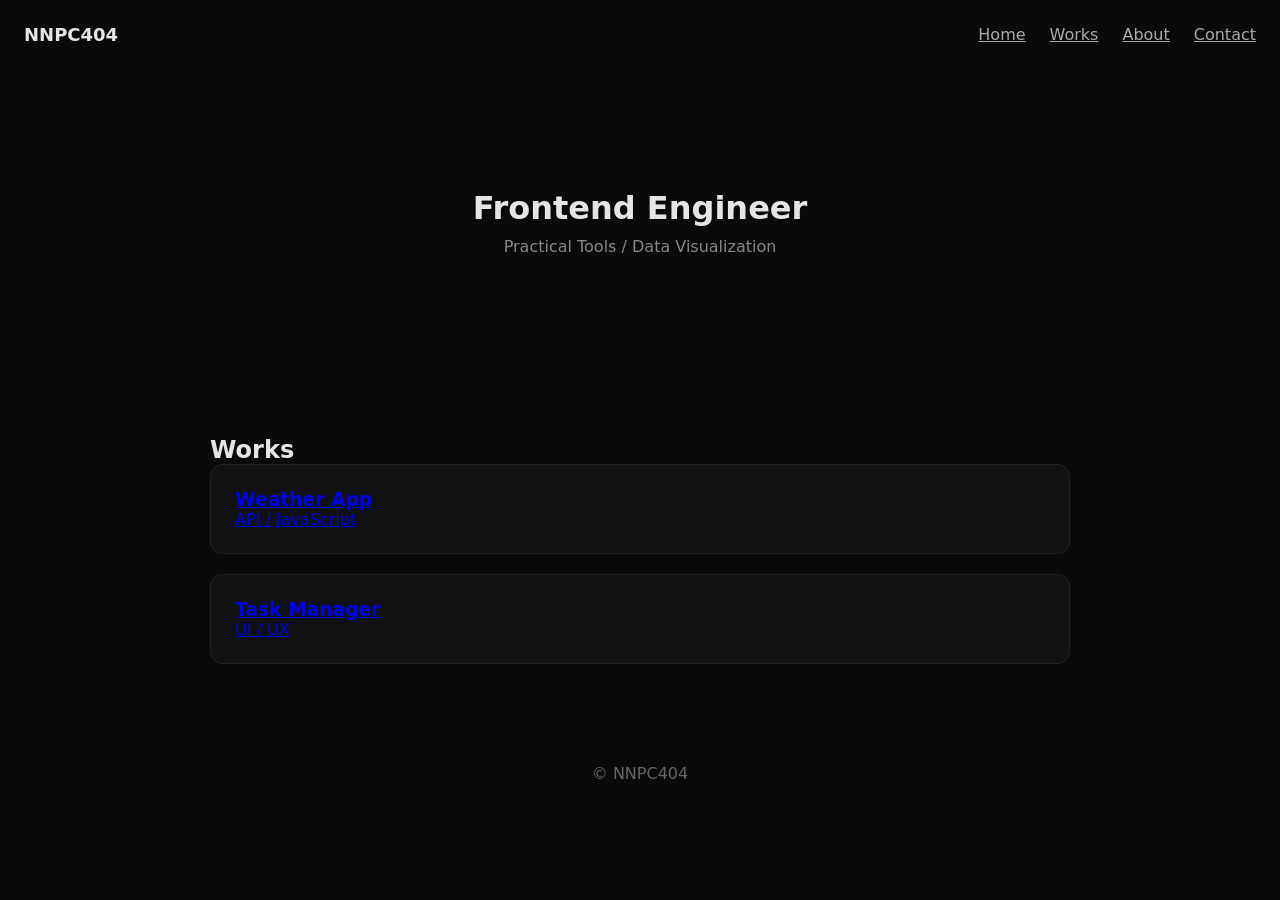
<file: index.html>
<!DOCTYPE html>
<html lang="ja">
<head>
  <meta charset="UTF-8">
  <meta name="viewport" content="width=device-width, initial-scale=1.0">
  <title>NNPC404 Portfolio</title>
  <link rel="stylesheet" href="./css/reset.css">
  <link rel="stylesheet" href="./css/style.css">
</head>

<body>

<header class="header">
  <h1 class="logo">NNPC404</h1>
  <nav>
    <ul class="nav">
      <li><a href="./">Home</a></li>
      <li><a href="./works/">Works</a></li>
      <li><a href="./about/">About</a></li>
      <li><a href="./contact/">Contact</a></li>
    </ul>
  </nav>
</header>

<main>

<section class="hero">
  <h2>Frontend Engineer</h2>
  <p>Practical Tools / Data Visualization</p>
</section>

<section class="works">
  <h2>Works</h2>
  <div class="grid">

    <a href="./works/project1/" class="card">
      <h3>Weather App</h3>
      <p>API / JavaScript</p>
    </a>

    <a href="./works/project2/" class="card">
      <h3>Task Manager</h3>
      <p>UI / UX</p>
    </a>

  </div>
</section>

</main>

<footer class="footer">
  <p>© NNPC404</p>
</footer>

<script src="./js/main.js"></script>
</body>
</html>
</file>
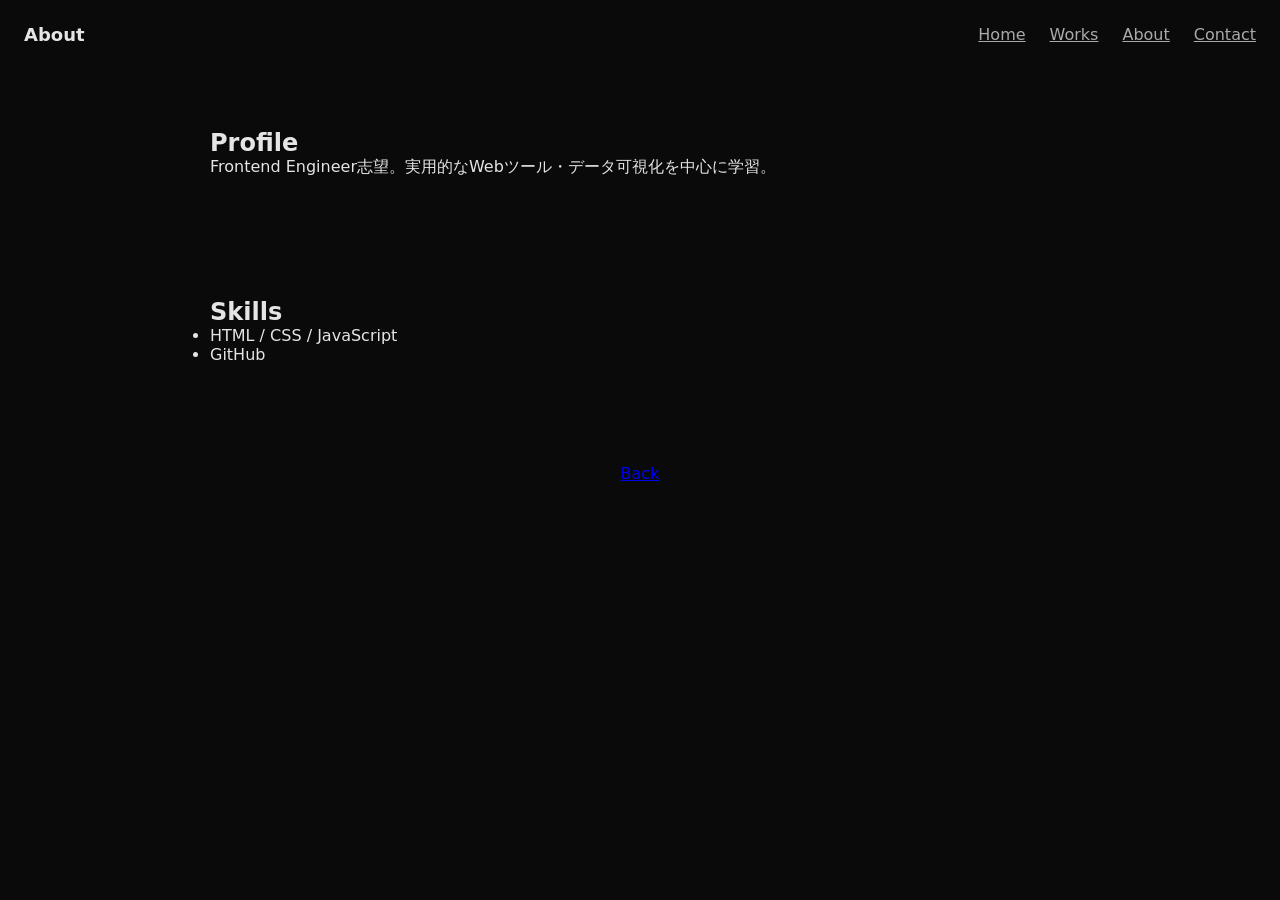
<file: about/index.html>
<!DOCTYPE html>
<html lang="ja">
<head>
  <meta charset="UTF-8">
  <meta name="viewport" content="width=device-width, initial-scale=1.0">
  <title>About</title>
  <link rel="stylesheet" href="../css/reset.css">
  <link rel="stylesheet" href="../css/style.css">
</head>

<body>

<header class="header">
  <h1 class="logo">About</h1>
  <ul class="nav">
    <li><a href="../">Home</a></li>
    <li><a href="../works/">Works</a></li>
    <li><a href="./">About</a></li>
    <li><a href="../contact/">Contact</a></li>
  </ul>
</header>

<main>

<section>
  <h2>Profile</h2>
  <p>Frontend Engineer志望。実用的なWebツール・データ可視化を中心に学習。</p>
</section>

<section>
  <h2>Skills</h2>
  <ul>
    <li>HTML / CSS / JavaScript</li>
    <li>GitHub</li>
  </ul>
</section>

</main>

<footer class="footer">
  <a href="../">Back</a>
</footer>

<script src="../js/main.js"></script>
</body>
</html>
</file>
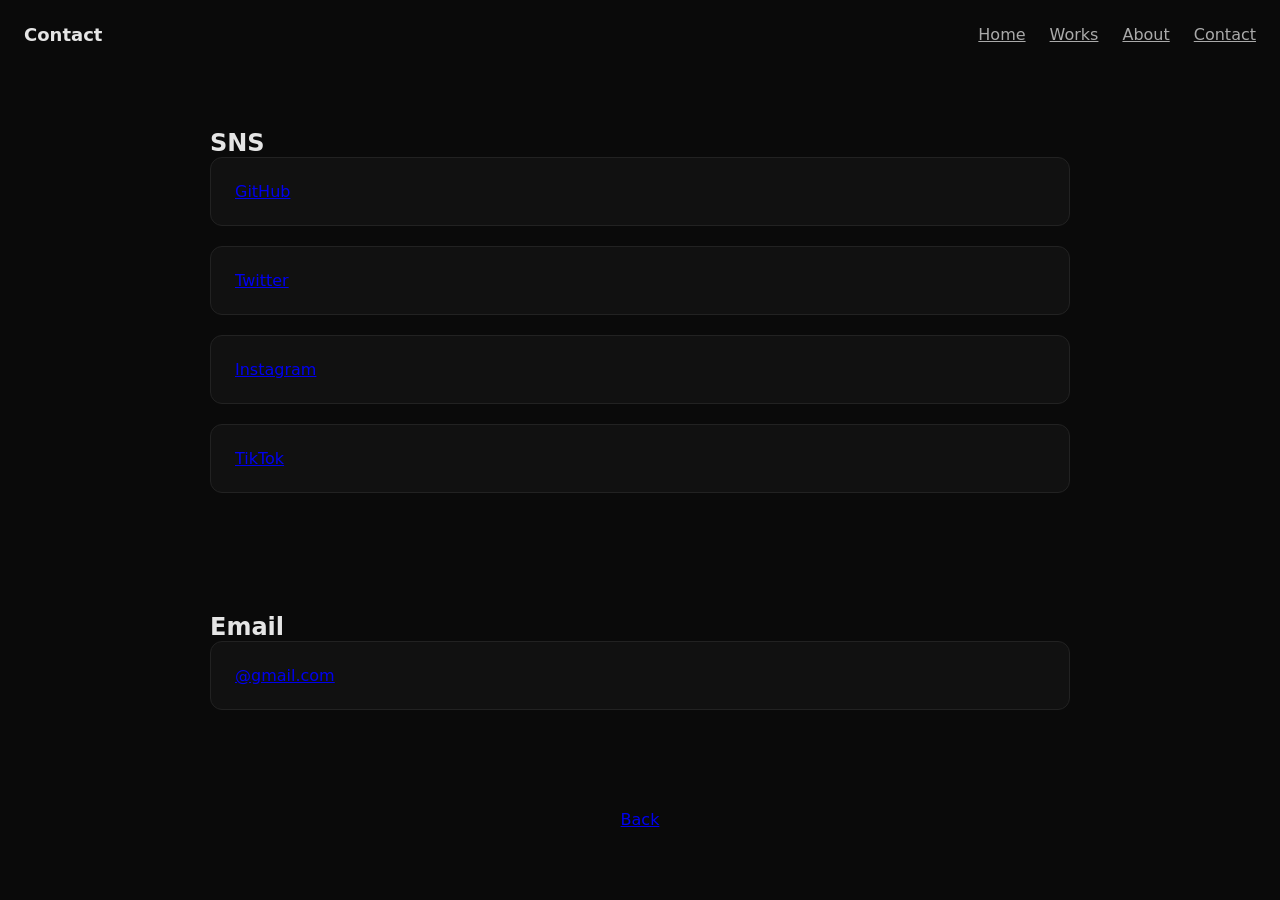
<file: contact/index.html>
<!DOCTYPE html>
<html lang="ja">
<head>
  <meta charset="UTF-8">
  <meta name="viewport" content="width=device-width, initial-scale=1.0">
  <title>Contact</title>
  <link rel="stylesheet" href="../css/reset.css">
  <link rel="stylesheet" href="../css/style.css">
</head>

<body>

<header class="header">
  <h1 class="logo">Contact</h1>
  <ul class="nav">
    <li><a href="../">Home</a></li>
    <li><a href="../works/">Works</a></li>
    <li><a href="../about/">About</a></li>
    <li><a href="./">Contact</a></li>
  </ul>
</header>

<main>

<section>
  <h2>SNS</h2>
  <div class="grid">

    <a href="https://github.com/nnpc404" target="_blank" class="card">GitHub</a>
    <a href="https://twitter.com/nnpc404" target="_blank" class="card">Twitter</a>
    <a href="https://instagram.com/nnpc404" target="_blank" class="card">Instagram</a>
    <a href="https://tiktok.com/@nnpc404" target="_blank" class="card">TikTok</a>

  </div>
</section>

<section>
  <h2>Email</h2>
  <a href="mailto:@gmail.com" class="card">@gmail.com</a>
</section>

</main>

<footer class="footer">
  <a href="../">Back</a>
</footer>

<script src="../js/main.js"></script>
</body>
</html>
</file>
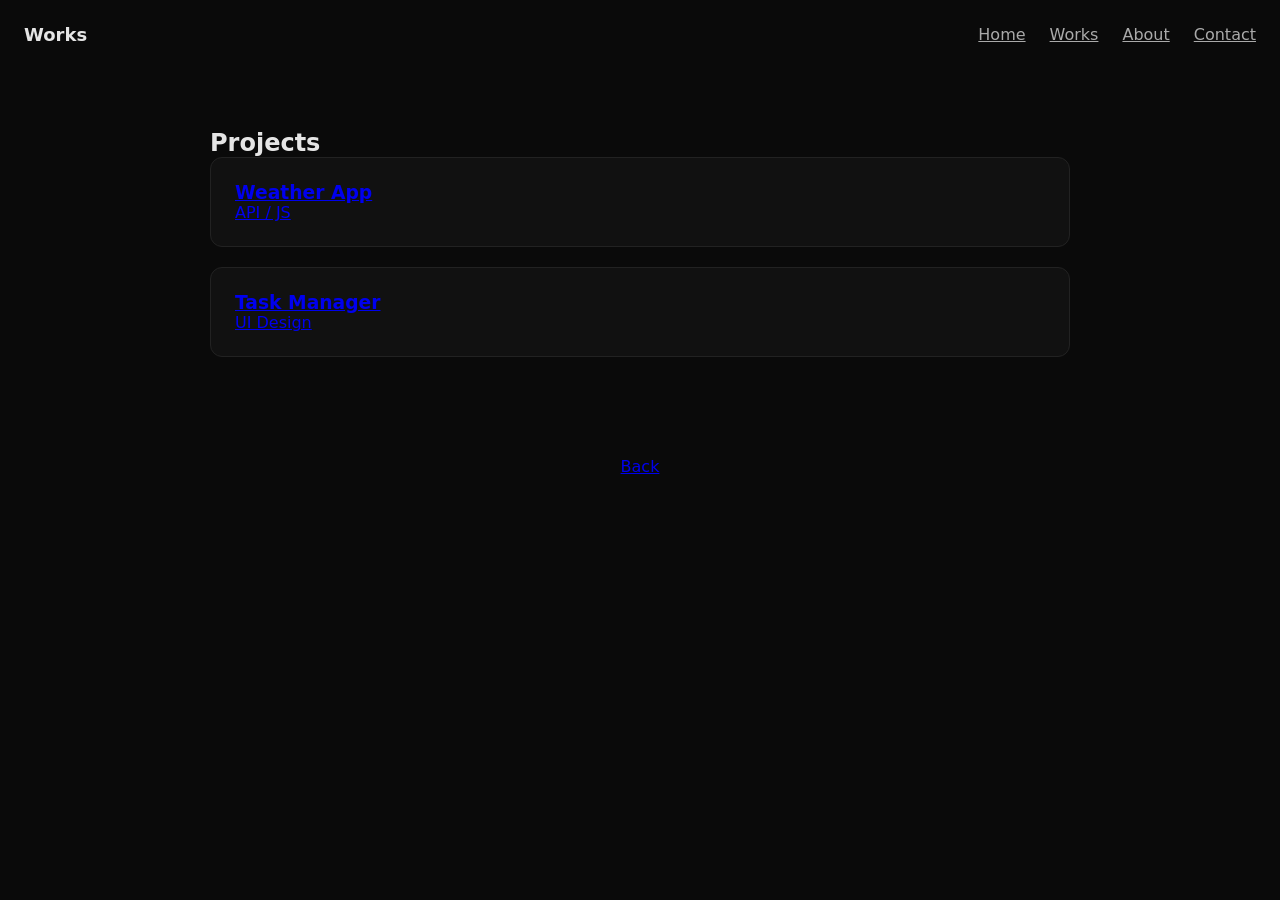
<file: works/index.html>
<!DOCTYPE html>
<html lang="ja">
<head>
  <meta charset="UTF-8">
  <meta name="viewport" content="width=device-width, initial-scale=1.0">
  <title>Works</title>
  <link rel="stylesheet" href="../css/reset.css">
  <link rel="stylesheet" href="../css/style.css">
</head>

<body>

<header class="header">
  <h1 class="logo">Works</h1>
  <ul class="nav">
    <li><a href="../">Home</a></li>
    <li><a href="./">Works</a></li>
    <li><a href="../about/">About</a></li>
    <li><a href="../contact/">Contact</a></li>
  </ul>
</header>

<main>

<section>
  <h2>Projects</h2>
  <div class="grid">

    <a href="./project1/" class="card">
      <h3>Weather App</h3>
      <p>API / JS</p>
    </a>

    <a href="./project2/" class="card">
      <h3>Task Manager</h3>
      <p>UI Design</p>
    </a>

  </div>
</section>

</main>

<footer class="footer">
  <a href="../">Back</a>
</footer>

<script src="../js/main.js"></script>
</body>
</html>
</file>
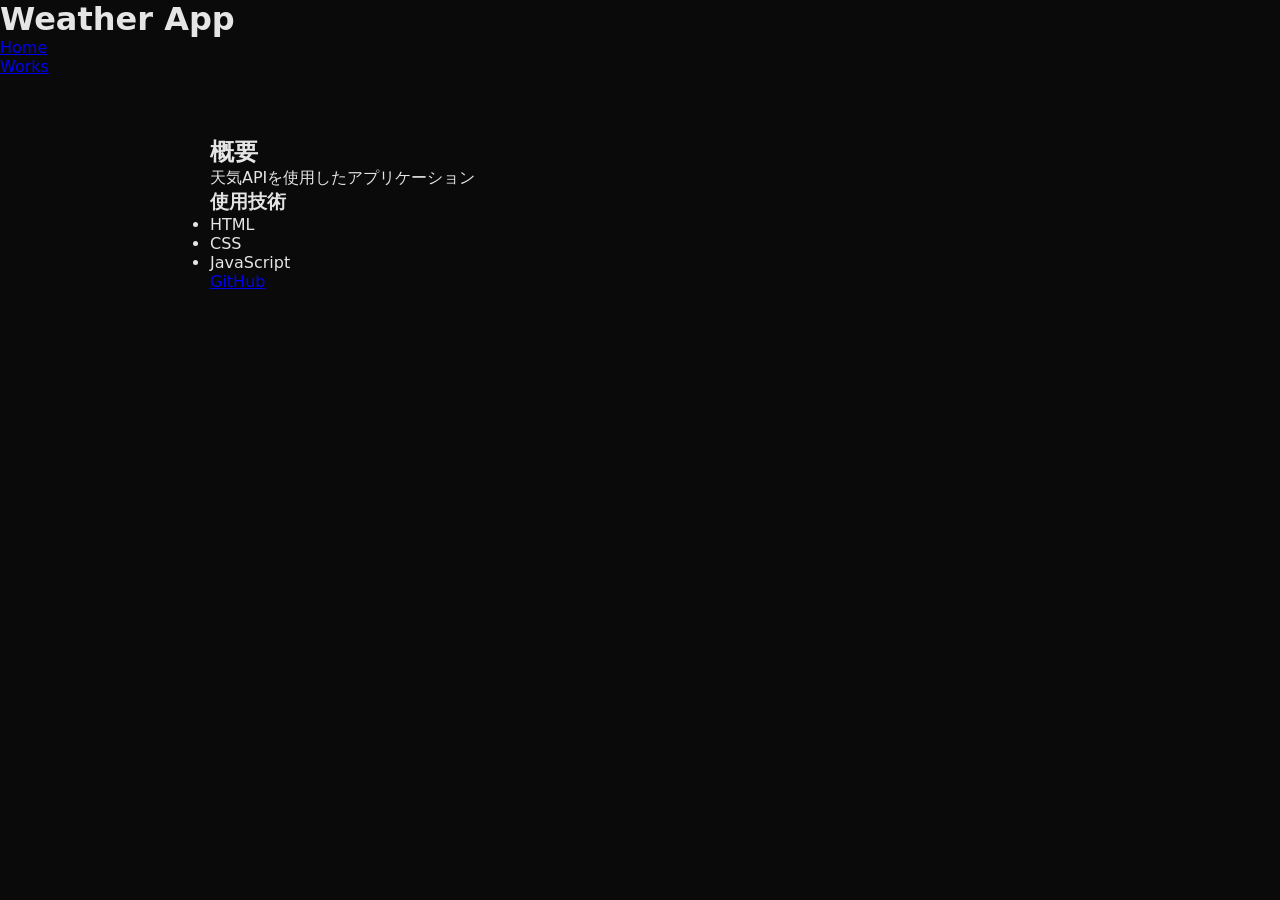
<file: works/project1/index.html>
<!DOCTYPE html>
<html lang="ja">
<head>
  <meta charset="UTF-8">
  <title>Project1</title>

  <link rel="stylesheet" href="../../css/reset.css">
  <link rel="stylesheet" href="../../css/style.css">
</head>

<body>

<header>
  <h1>Weather App</h1>
  <nav>
    <ul>
      <li><a href="../../">Home</a></li>
      <li><a href="../">Works</a></li>
    </ul>
  </nav>
</header>

<main>

  <section>
    <h2>概要</h2>
    <p>天気APIを使用したアプリケーション</p>

    <h3>使用技術</h3>
    <ul>
      <li>HTML</li>
      <li>CSS</li>
      <li>JavaScript</li>
    </ul>

    <!-- GitHubリンク -->
    <p><a href="#">GitHub</a></p>

  </section>

</main>

</body>
</html>
</file>
<file: css/style.css>
body {
  margin: 0;
  font-family: system-ui, sans-serif;
  background: #0a0a0a;
  color: #e5e5e5;
}

.header {
  display: flex;
  justify-content: space-between;
  align-items: center;
  padding: 24px;
}

.logo {
  font-size: 18px;
  font-weight: 600;
}

.nav {
  display: flex;
  gap: 24px;
  list-style: none;
}

.nav a {
  color: #aaa;
  transition: 0.3s;
}

.nav a:hover {
  color: #fff;
}

.hero {
  text-align: center;
  padding: 120px 20px;
}

.hero h2 {
  font-size: 32px;
  margin-bottom: 10px;
}

.hero p {
  color: #888;
}

section {
  padding: 60px 20px;
  max-width: 900px;
  margin: auto;
}

.grid {
  display: grid;
  gap: 20px;
}

.card {
  display: block;
  padding: 24px;
  border-radius: 12px;
  background: #111;
  border: 1px solid #222;
  transition: 0.3s;
}

.card:hover {
  border-color: #555;
  transform: translateY(-4px);
}

.footer {
  text-align: center;
  padding: 40px;
  color: #666;
}
</file>
